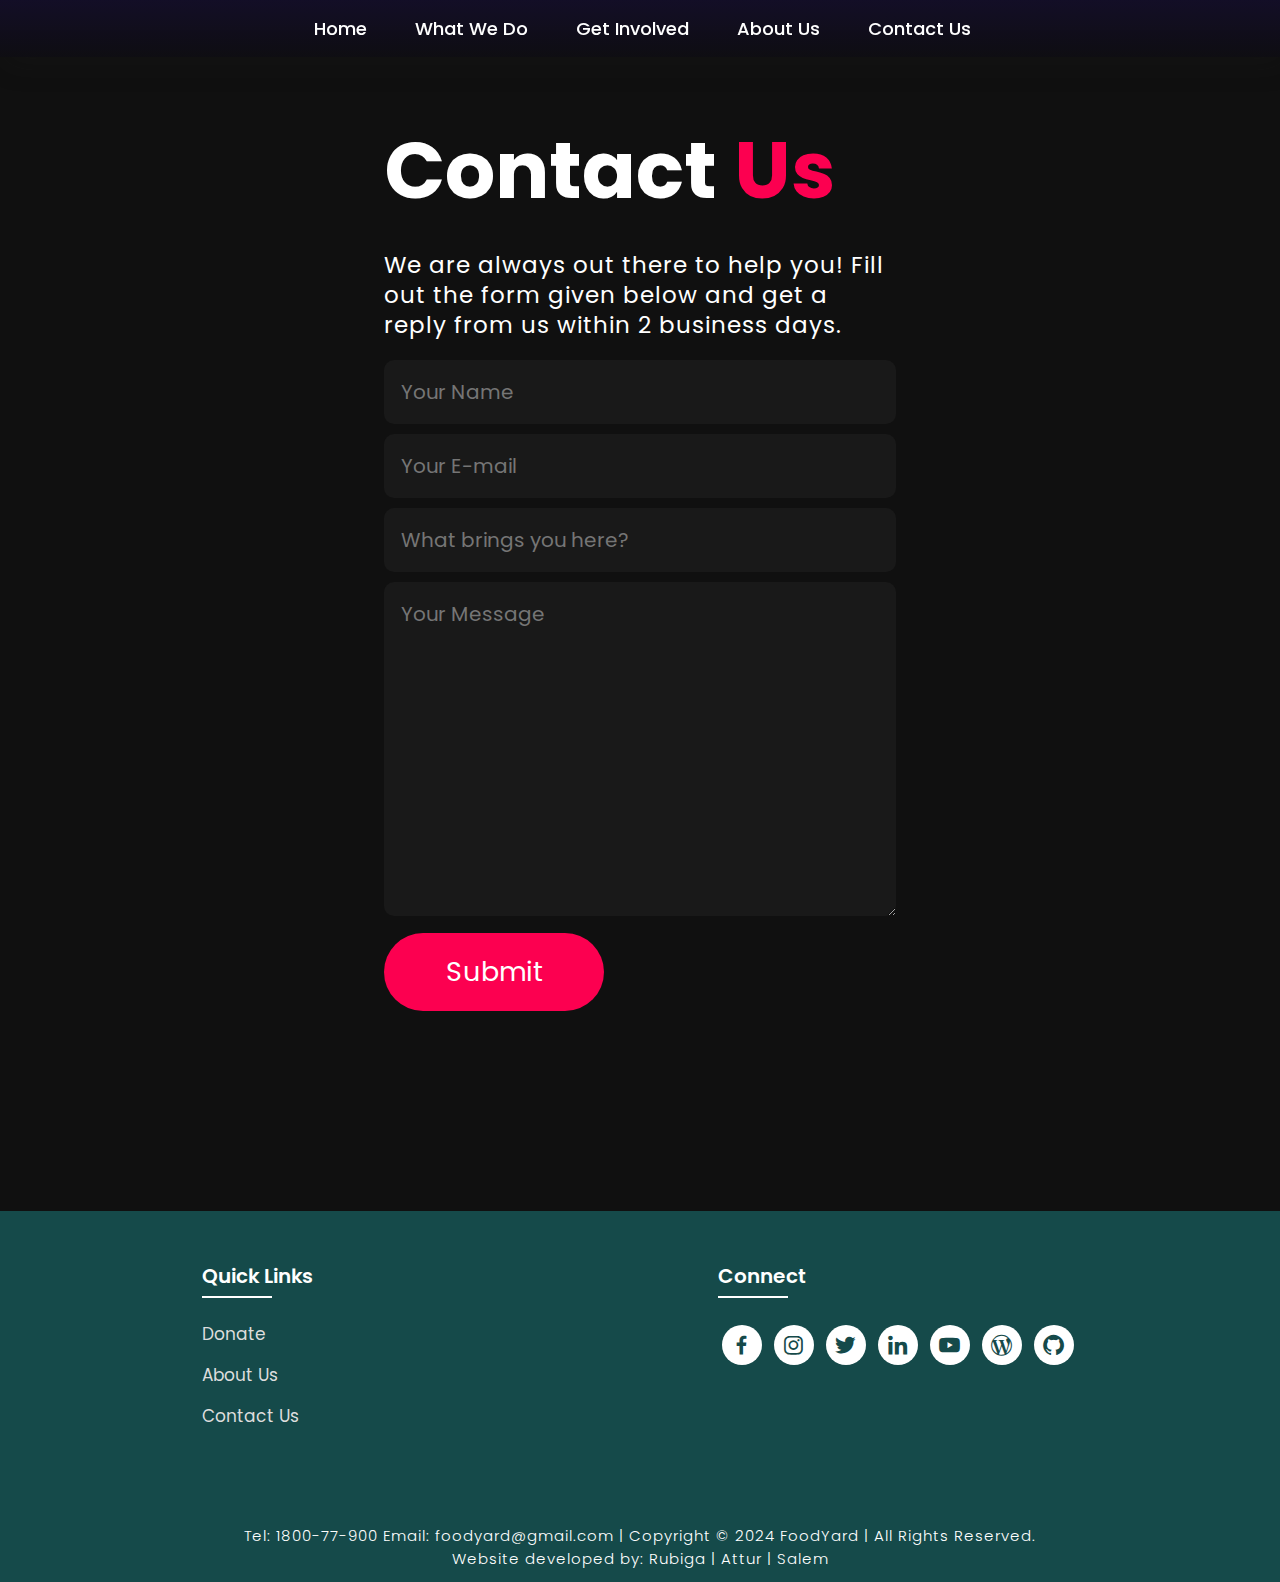
<file: contact.html>
<!DOCTYPE html>
<html lang="en">
<head>
    <meta charset="UTF-8">
    <meta http-equiv="X-UA-Compatible" content="IE=edge">
    <meta name="viewport" content="width=device-width, initial-scale=1.0">
    <title>Contact Us</title>
    <link rel="icon" href="./files/logo.png">
    <link rel="stylesheet" type="text/css" href="First.css">
    <link rel="preconnect" href="https://fonts.googleapis.com">
    <link rel="preconnect" href="https://fonts.gstatic.com" crossorigin>
    <link href="https://fonts.googleapis.com/css2?family=Paytone+One&family=Poppins:wght@100;200;300;400;500;600;700;800;900&display=swap" rel="stylesheet">   
    <link rel="stylesheet"
    href="https://unpkg.com/boxicons@latest/css/boxicons.min.css">
    
</head>

<body class="contactbody">
    <nav>
       <!--location <img src="./files/logo.png" class="logo" alt="Logo" title="FoodYard">-->
        
        <ul class="navbar">
            <li>
                <a href="./index.html">Home</a>
                <a href="./index.html#fwmanage">What We Do</a>
                <a href="./Excess.html">Get Involved</a>
                <a href="./about.html">About Us</a>
                <a href="./contact.html">Contact Us</a>
            </li>
        </ul>
    </nav>

        <section class="contact">
            <div class="contact-form">
                <h1>Contact <span>Us</span></h1>
                <p>We are always out there to help you! Fill out the form given below and get a reply from us within 2 business days.</p>
            <form action="">
                <input type="text" name="myname" placeholder="Your Name" required>
                <input type="email" name="email" placeholder="Your E-mail" required>
                <input type="text" name="subject" placeholder="What brings you here?" required>
                <textarea name="message" cols="30" rows="10" placeholder="Your Message" required></textarea>
                <input type="submit" value="Submit" class="submit-btn">
            </form>
            </div>
            
        </section>

<!-- Footer -->

<section class="footer">
    <div class="foot">
        <div class="footer-content">
            
            <div class="footlinks">
                <h4>Quick Links</h4>
                <ul>
                    <li><a href="./Excess.html">Donate</a></li>
                    <li><a href="./about.html">About Us</a></li>
                    <li><a href="./contact.html">Contact Us</a></li>
                </ul>
            </div>

            <div class="footlinks">
                <h4>Connect</h4>
                <div class="social">
                    <a href="" target="_blank"><i class='bx bxl-facebook'></i></a>
                    <a href="" target="_blank"><i class='bx bxl-instagram' ></i></a>
                    <a href="" target="_blank"><i class='bx bxl-twitter' ></i></a>
                    <a href="" target="_blank"><i class='bx bxl-linkedin' ></i></a>
                    <a href="" target="_blank"><i class='bx bxl-youtube' ></i></a>
                    <a href="" target="_blank"><i class='bx bxl-wordpress' ></i></a>
                    <a href="" target="_blank"><i class='bx bxl-github'></i></a>
                </div>
            </div>
            
        </div>
    </div>

    <div class="end">
        <p>Tel: 1800-77-900 Email: foodyard@gmail.com | Copyright © 2024  FoodYard | All Rights Reserved. <br>Website developed by: Rubiga | Attur | Salem</p>
    </div>
</section>

</body>
</html>
</file>
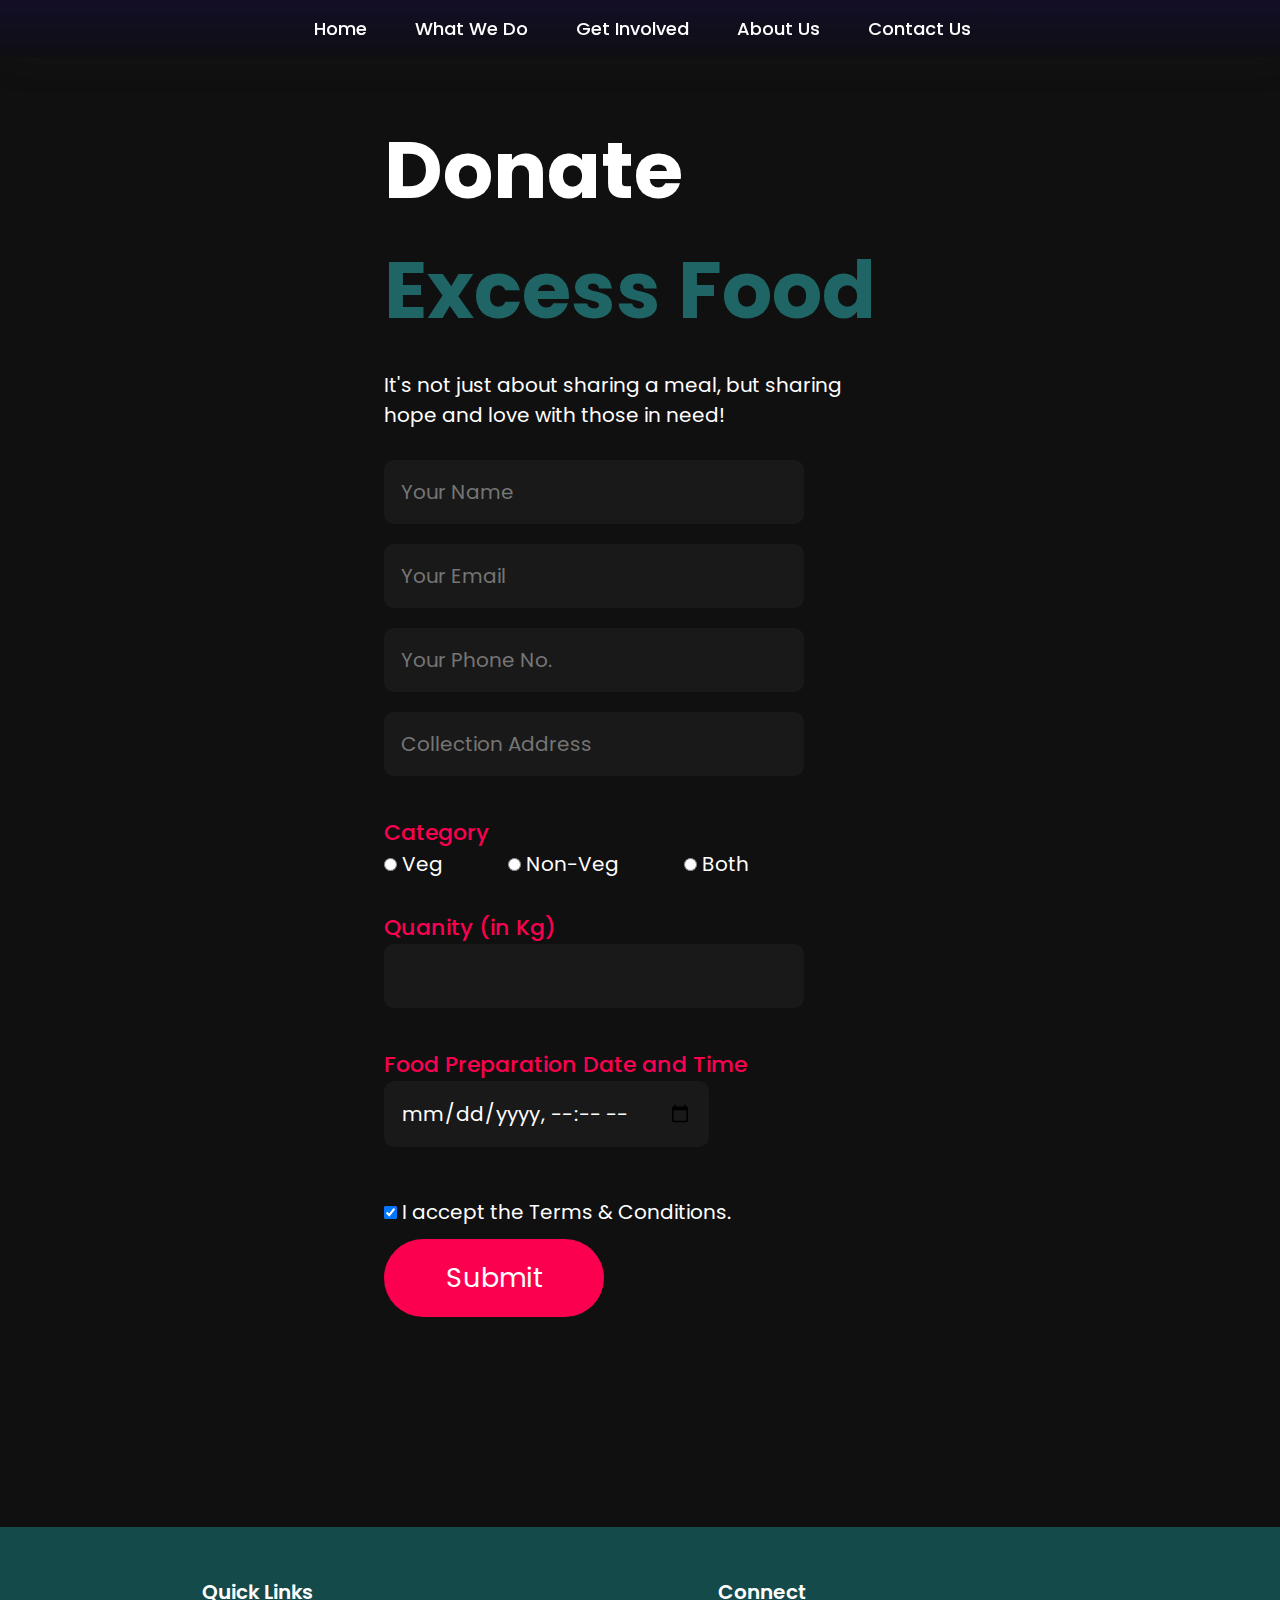
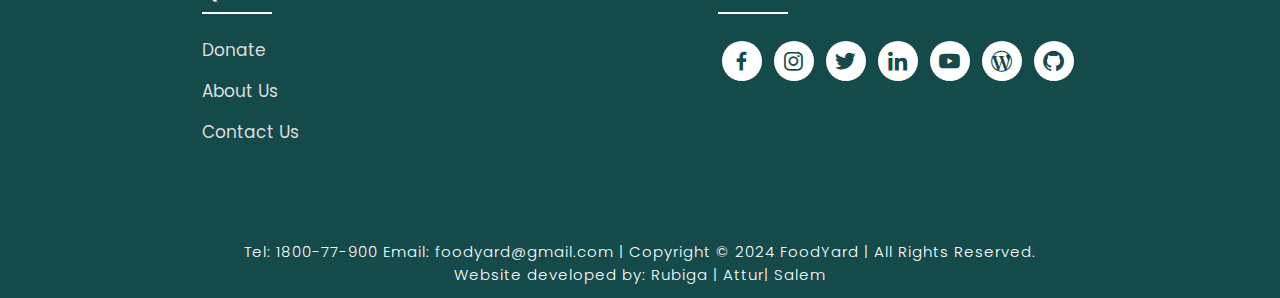
<file: Excess.html>
<!DOCTYPE html>
<html lang="en">
<head>
    <meta charset="UTF-8">
    <meta http-equiv="X-UA-Compatible" content="IE=edge">
    <meta name="viewport" content="width=device-width, initial-scale=1.0">
    <title>Donate Excess Food</title>
    <link rel="icon" href="./files/logo.png">
    <link rel="stylesheet" type="text/css" href="First.css">
    <link rel="preconnect" href="https://fonts.googleapis.com">
    <link rel="preconnect" href="https://fonts.gstatic.com" crossorigin>
    <link href="https://fonts.googleapis.com/css2?family=Paytone+One&family=Poppins:wght@100;200;300;400;500;
    600;700;800;900&display=swap" rel="stylesheet">
    <link rel="stylesheet"
    href="https://unpkg.com/boxicons@latest/css/boxicons.min.css">
</head>


<body class="register-body">

    <nav>
       <!--location.. <img src="./files/logo.png" class="logo" alt="Logo" title="FoodYard">-->
        <ul class="navbar">
            <li>
                <a href="./index.html">Home</a>
                <a href="./index.html#fwmanage">What We Do</a>
                <a href="./Excess.html">Get Involved</a>
                <a href="./about.html">About Us</a>
                <a href="./contact.html">Contact Us</a>
            </li>
        </ul>
    </nav>

    <section class="registration">
        <div class="register-form">
            <h1>Donate <span> Excess Food</span></h1>
            <p>It's not just about sharing a meal, but sharing hope and love with those in need!</p> <br>
            <form action="login.php" method="post"onsubmit="return validateform()">

            <input type="text" name="myname1" placeholder="Your Name" id="name" required>
            <input type="email" name="myemail" placeholder="Your Email" id="" required >
            <input type="tel" name="myphone" placeholder="Your Phone No." id="phonenum" required>
            <input type="text" name="myadd" placeholder="Collection Address" id="" required>
            <h4>Category</h4>
            <input type="radio" name="myfood" id="" required> Veg &nbsp; &nbsp; &nbsp; &nbsp; &nbsp; &nbsp; 
            <input type="radio" name="myfood" id=""> Non-Veg &nbsp; &nbsp; &nbsp; &nbsp; &nbsp; &nbsp; 
            <input type="radio" name="myfood" id=""> Both 
            <h4>Quanity (in Kg)</h4>
            <input type="number" name="quantity" id="">
            <h4>Food Preparation Date and Time</h4>
            <input type="datetime-local" name="fooddate" id="" required> <br> <br>
            <input type="checkbox" name="t&c" id="" checked required> I accept the Terms & Conditions.
            <br>
            <input type="submit" value="Submit" class="submitbtn">

        </form>
        </div>
    </section>

<!-- Footer -->

<section class="footer">
    <div class="foot">
        <div class="footer-content">
            
            <div class="footlinks">
                <h4>Quick Links</h4>
                <ul>
                    <li><a href="./Excess.html">Donate</a></li>
                    <li><a href="./about.html">About Us</a></li>
                    <li><a href="./contact.html">Contact Us</a></li>
                </ul>
            </div>

            <div class="footlinks">
                <h4>Connect</h4>
                <div class="social">
                    <a href="" target="_blank"><i class='bx bxl-facebook'></i></a>
                    <a href="" target="_blank"><i class='bx bxl-instagram' ></i></a>
                    <a href="" target="_blank"><i class='bx bxl-twitter' ></i></a>
                    <a href="" target="_blank"><i class='bx bxl-linkedin' ></i></a>
                    <a href="" target="_blank"><i class='bx bxl-youtube' ></i></a>
                    <a href="" target="_blank"><i class='bx bxl-wordpress' ></i></a>
                    <a href="" target="_blank"><i class='bx bxl-github'></i></a>
                </div>
            </div>
            
        </div>
    </div>

    <div class="end">
        <p>Tel: 1800-77-900 Email: foodyard@gmail.com | Copyright © 2024 FoodYard | All Rights Reserved. 
            <br>Website developed by: Rubiga | Attur| Salem</p>
    </div>
</section>

<!-- Javascript -->
<script>
    function validateform(){ 
        var tel=document.getElementById("phonenum").value;  

        if(tel.length<10){  
            alert("Phone number must be of atleast 10 digits!");  
            return false;  
        } else if(isNaN(tel)){
            alert("Phone number should not include character!");
            return false;
        } else if (quantity <= 0) {
                alert("Quantity must be a positive number!");
                return false;
            } else if (!myfood) {
                alert("Please select a food category!");
                return false;
        }
        return true;
}  
</script>

</body>
</html>
</file>
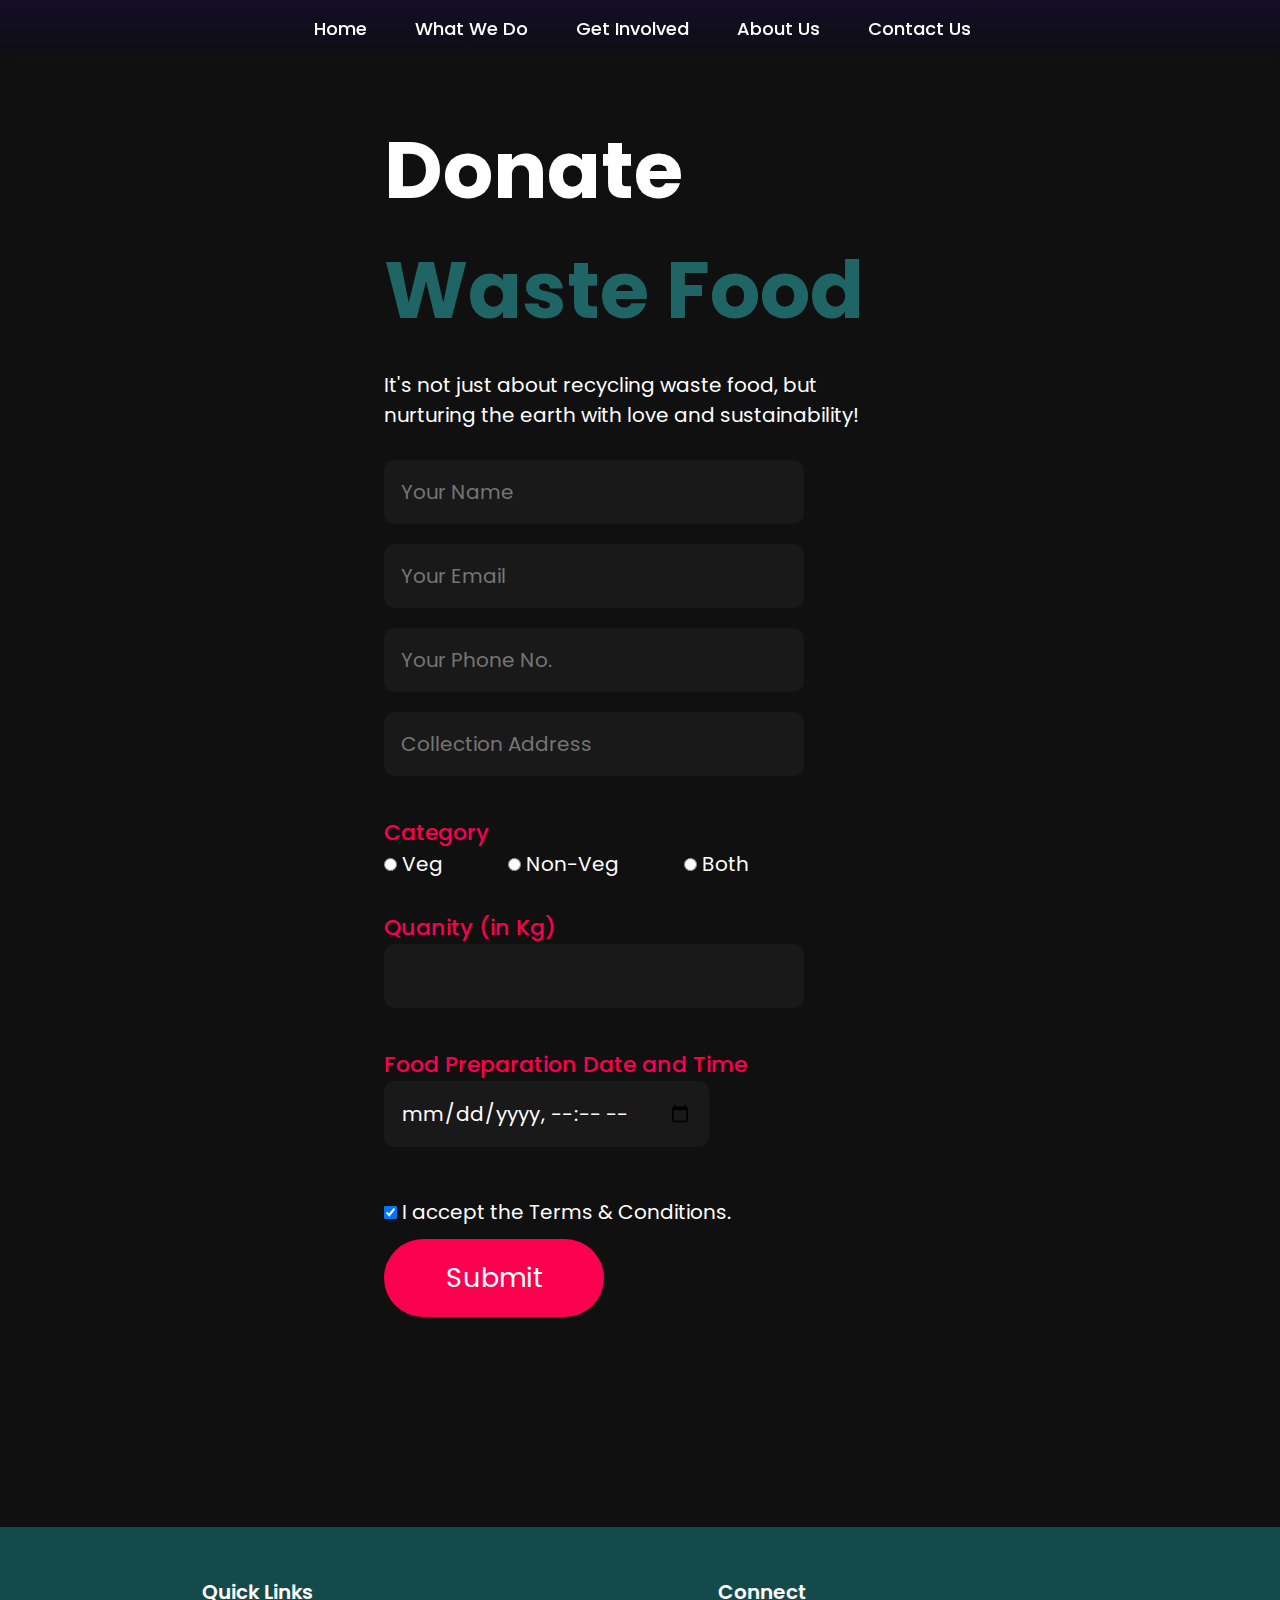
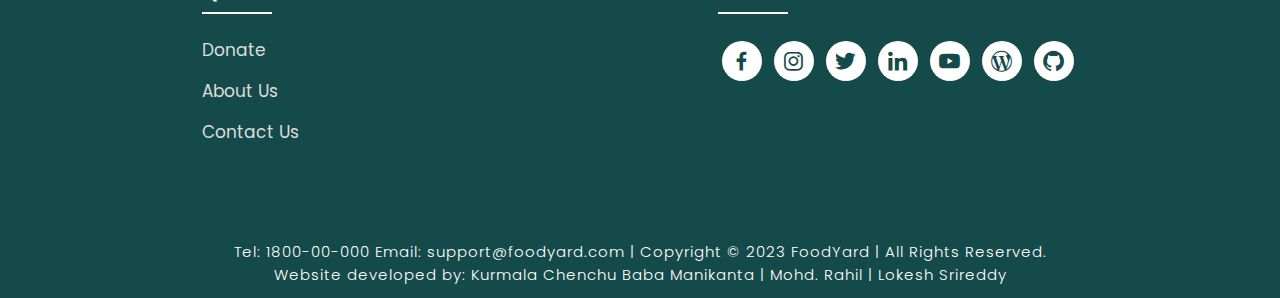
<file: Waste.html>
<!DOCTYPE html>
<html lang="en">
<head>
    <meta charset="UTF-8">
    <meta http-equiv="X-UA-Compatible" content="IE=edge">
    <meta name="viewport" content="width=device-width, initial-scale=1.0">
    <title>Donate Excess Food</title>
    <link rel="icon" href="./files/logo.png">
    <link rel="stylesheet" type="text/css" href="First.css">
    <link rel="preconnect" href="https://fonts.googleapis.com">
    <link rel="preconnect" href="https://fonts.gstatic.com" crossorigin>
    <link href="https://fonts.googleapis.com/css2?family=Paytone+One&family=Poppins:wght@100;200;300;400;500;600;700;
    800;900&display=swap" rel="stylesheet">
    <link rel="stylesheet"
    href="https://unpkg.com/boxicons@latest/css/boxicons.min.css">
</head>
<body class="register-body">

    <nav>
        <!--location...<img src="./files/logo.png" class="logo" alt="Logo" title="FoodYard">-->
        
        <ul class="navbar">
            <li>
                <a href="./index.html">Home</a>
                <a href="./index.html#fwmanage">What We Do</a>
                <a href="./register.html">Get Involved</a>
                <a href="./about.html">About Us</a>
                <a href="./contact.html">Contact Us</a>
            </li>
        </ul>
    </nav>

    <section class="registration">
        <div class="register-form">
            <h1>Donate <span>Waste Food</span></h1>
            <p>It's not just about recycling waste food, but nurturing the earth with love and sustainability!</p> <br>
            <form action="login2.php" method="post" onsubmit="return validateform()">

            <input type="text" name="myname1" placeholder="Your Name" id="name" required>
            <input type="email" name="myemail" placeholder="Your Email" id="" required>
            <input type="tel" name="myphone" placeholder="Your Phone No." id="phonenum" required>
            <input type="text" name="myadd" placeholder="Collection Address" id="" required>
            <h4>Category</h4>
            <input type="radio" name="myfood" id="" required> Veg &nbsp; &nbsp; &nbsp; &nbsp; &nbsp; &nbsp; 
            <input type="radio" name="myfood" id=""> Non-Veg &nbsp; &nbsp; &nbsp; &nbsp; &nbsp; &nbsp; 
            <input type="radio" name="myfood" id=""> Both 
            <h4>Quanity (in Kg)</h4>
            <input type="number" name="quantity" id="">
            <h4>Food Preparation Date and Time</h4>
            <input type="datetime-local" name="fooddate" id="" required> <br> <br>
            <input type="checkbox" name="t&c" id="" checked required> I accept the Terms & Conditions.
            <br>
            <input type="submit" value="Submit" class="submitbtn">

        </form>
        </div>
    </section>

<!-- Footer -->

<section class="footer">
    <div class="foot">
        <div class="footer-content">
            
            <div class="footlinks">
                <h4>Quick Links</h4>
                <ul>
                    <li><a href="./register.html">Donate</a></li>
                    <li><a href="./about.html">About Us</a></li>
                    <li><a href="./contact.html">Contact Us</a></li>
                </ul>
            </div>

            <div class="footlinks">
                <h4>Connect</h4>
                <div class="social">
                    <a href="" target="_blank"><i class='bx bxl-facebook'></i></a>
                    <a href="" target="_blank"><i class='bx bxl-instagram' ></i></a>
                    <a href="" target="_blank"><i class='bx bxl-twitter' ></i></a>
                    <a href="" target="_blank"><i class='bx bxl-linkedin' ></i></a>
                    <a href="" target="_blank"><i class='bx bxl-youtube' ></i></a>
                    <a href="" target="_blank"><i class='bx bxl-wordpress' ></i></a>
                    <a href="" target="_blank"><i class='bx bxl-github'></i></a>
                </div>
            </div>
            
        </div>
    </div>

    <div class="end">
        <p>Tel: 1800-00-000 Email: support@foodyard.com | Copyright © 2023 FoodYard | All Rights Reserved. 
            <br>Website developed by: Kurmala Chenchu Baba Manikanta | Mohd. Rahil | Lokesh Srireddy</p>
    </div>
</section>

<!-- Javascript -->
<script>
    function validateform(){ 
        var tel=document.getElementById("phonenum").value;  

        if(tel.length<10){  
            alert("Phone number must be of atleast 10 digits!");  
            return false;  
        } else if(isNaN(tel)){
            alert("Phone number should not include character!");
            return false;
        }
        return true;
}  
</script>

</body>
</html>
</file>
<file: First.css>
*{
    padding:0;
    margin:0;
    box-sizing:border-box;
    font-family:'Poppins',sans-serif;
    text-decoration: none;
    list-style: none;
    scroll-behavior: smooth;
}

/* Home page */

.banner{
    width:100%;
    height: 100vh;
    overflow: hidden;
    display: flex;
    justify-content: center;
    align-items: center;
}

.banner img{
    position: absolute;
    top: 0;
    left: 0;
    object-fit: cover;
    width: 100%;
    height: 100%;
    pointer-events: none;
}

.content{
    position: relative;
    z-index: 1;
    width: 100%;
    height: 100vh;
    background-image: linear-gradient(rgba(1, 0, 5, 0.6),rgba(4, 1, 17, 0.6));



}

nav{
    width: 100%;
    position:fixed;
    backdrop-filter: blur(10px);
    background-image: linear-gradient(rgba(34, 9, 133, 0.2),rgba(11, 8, 24, 0.3));
    box-shadow: 5px 5px 30px rgba(31, 30, 30, 0.219);
    display: flex;
    align-items: center;
    justify-content: space-around;
}

nav .logo{
    width: 50px;
    height: 50px;
    margin-left: 8%;
}

nav ul li{
    list-style: none;
    display: inline-block;
    margin-left: 40px;
}

.navbar{
    display: flex;
    margin-right: 4vh;
    padding: 15px;
}

.navbar a{
    color: white;
    font-size: 18px;
    padding: 10px 22px;
    border-radius: 4px;
    font-weight: 500;   
    text-decoration: none;
    transition: ease 0.40s;
}

.navbar a:hover,.navbar a.active{

    color: black;
    background: white;
    box-shadow: 5px 10px 30px rgb(85 85 85 / 20%);
    border-radius: 5px;
    
}

nav ul li a{
    text-decoration: none;
    color: rgb(255, 255, 255);
    font-size: 17px;
}

.title{
    text-decoration: none;
    /* display: inline-block; */
    font-size: 4vh;
    color: rgb(255, 255, 255);
    padding: 14px 17px;
    margin-top: 32vh;
    text-align: center;
    vertical-align: center;
}

.title h1{
    font-size: 10vh;
    text-shadow: 2px black;
    transition: ease 0.3s;
}

.title h1:hover{
    color:transparent;
    -webkit-text-stroke: 1px white;
    
}

.button{
    display: inline-block;
    margin-top:5vh;
    font-size: 25px;
    padding: 10px 30px;
    color: rgb(21, 74, 74);
    /* background-color:rgb(164, 44, 44); */
    box-shadow: 5px 10px 30px rgba(0, 0, 0, 0.4);
    background-color: white;
    border-radius: 20px;
    text-decoration: none;
    transition: ease 0.30s;
    
}

.button:hover{
    transform: scale(1.1);

}


.text h2{
    font-size: 40px;
    font-weight: 650;
    margin-top: 40px;
    margin-bottom: 10px;
    line-height: 2;
    text-align: center;
}

.rowitems{
    display: flex;
    align-items: center;
    text-align: center;
    margin-top: 10px;
    margin-left: 30px ;
    margin-right: 30px;
    margin-bottom:10px ;
}

.container-box{
    display: auto;
    grid-template-rows:  auto;
    justify-content: space-between;
    border-radius: 5px;
    padding: 50px 10px;
    transition: all 0.7s ease 0s;
}


.container-box h4{

    font-size: 20px;
    margin-bottom: 5px;
    font-weight: 500;
}
.container-box h4 span{
    color: #fc0050;
    font-weight:600;
}
.container-box img{
    width: auto;
    height: 400px;
    padding: 20px;
}


.container-box:hover{
    transform: translateY(2px);
    box-shadow: 5px 20px 50px rgba(78, 78, 78, 0.1);
    border: 1px solid transparent;
    border-radius: 0px;
}



.fwm-title{
    text-align: center;
}

.fwm-title h2{
    font-size: 40px;
    font-weight: 650;
    padding-top: 75px;
    padding-bottom: 10px;
    line-height: 2;
}

.fwm-content{
    display: flex;
    justify-content: space-around;
    flex-wrap: wrap;
}

.image{
    position: relative;
    transition: all 0.3s cubic-bezier(0.445,0.05,0.55,0.95);
    cursor: pointer;
    filter: brightness(95%);
}

.image img{
    width: 100%;
    height: 500px;
    border-radius: 30px;
}

.image h3{
    color: white;
    position: absolute;
    font-size: 30px;
    font-weight: 600;
    text-align: center;
    top: 10px;
    right: 20px;
}

.dest-content{
    display: flex;
    flex-wrap: wrap;
    justify-content: space-between;
    align-items: center;
    padding-top: 15px;
    margin-bottom: 50px;
}

.location h4{
    font-size: 25px;
    letter-spacing: 1px;
    font-weight: 600;
    margin-bottom: 2px;
}

.pac-details li{
    font-size: 19px;
    color: #4c4c4c;
    margin-left: 15px;
    margin-bottom: 2px;
    list-style-type: disc;
}

.image:hover{
    filter: brightness(120%);
    transform: scale(1.03);
}





/* Newsletter */

.newsletter{
    display: flex;
    flex-wrap: wrap;
    align-items: center;
    justify-content: space-around;
}

.newstext h2{
    margin-top: 100px;
    font-size: 38px;
}

.newstext p{
    font-size: 20px;
    color: #4c4c4c;
}

.newsletter form{
    margin-top: 100px;
    width: 100%;
    position: relative;
}

.newsletter form input:first-child{
    display: inline-block;
    /* width: 300px; */
    font-size: 17px;
    outline: none;
    border: none;
    border-radius: 20px;
    padding: 20px 150px 20px 30px;
    box-shadow: 5px 10px 30px rgb(85 85 85 / 20%);
}

.newsletter form input:last-child{
    display: inline-block;
    position: absolute;
    outline: none;
    border: 2px solid transparent;
    border-radius: 20px;
    color: white;
    background-color: rgb(21, 74, 74);
    padding: 14px 30px;
    cursor: pointer;
    font-size: 17px;
    font-weight: 450;
    top: 6px;
    right: 6px;
    transition: ease 0.30s;
}

.newsletter form input:last-child:hover{
    border: 2px solid rgb(21, 74, 74);
    background-color: white;
    color: rgb(21, 74, 74);
}


/* Footer */

.footer{
    margin-top: 80px;
    background-color: rgb(21, 74, 74);
}

.foot{
    padding: 20px 0;
}

.footer-content{
    display: flex;
    flex-wrap: wrap;
    justify-content: space-around;
    
}

.footlinks h4{
    margin-top: 30px;
    font-size: 20px;
    font-weight: 600;
    color: white;
    margin-bottom: 30px;
    position: relative;
}


.footlinks h4::before{
    content: "";
    position: absolute;
    height: 2px;
    width: 70px;
    left: 0;
    bottom: -7px;
    background: white;
}

.footlinks ul li{
    margin-bottom: 15px;
}

.footlinks ul li a{
    font-size: 17px;
    color: #dddddd;
    display: block;
    transition: ease 0.30s;
}

.footlinks ul li a:hover{
    transform: translate(6px);
    color: white;
}

.social a{
    font-size: 25px;
    margin: 4px;
    height: 40px;
    width: 40px;
    color: rgb(21, 74, 74);
    background-color: white;
    display: inline-flex;
    justify-content: center;
    align-items: center;
    border-radius: 20px;
    transition: ease 0.30s;
}

.social a:hover{
    transform: scale(1.2);
}

.end{
    text-align: center;
    padding-top: 60px;
    padding-bottom: 12px;
}

.end p{
    font-size: 15px;
    color: white;
    letter-spacing: 1px;
    font-weight: 300;
}

/* About Us */

.aboutbody{
    background-color: #191919;
}

.about{
    width: 100%;
    padding: 78px 0px;
}

.about img{
    height: auto;
    width: 400px;
}

.abt-text{
    width: 500px;
}

.abt-text h1{
    font-size: 70px;
    color: white;
    margin-bottom: 20px;
    letter-spacing: 1px;
}

.abt-text h1 span{
    color: #fc0050;
    letter-spacing: 1px;
}

.abt-text p{
    color: white;
    font-size: 24px;
    margin-bottom: 45px;
    line-height: 30px;
    letter-spacing: 1px;
}

.main{
    width: 1130px;
    max-width: 95%;
    margin: 0 auto;
    display: flex;
    align-items: center;
    justify-content: space-around;
}

.connectbtn{
    display: inline-block;
    background-color: #fc0050;
    font-size: 18px;
    color: white;
    font-weight: bold;
    padding: 13px 30px;
    border-radius: 30px;
    transition: ease 0.4s;
    border: 2px solid transparent;
    letter-spacing: 1px;
}

.connectbtn:hover{
    background-color: transparent;
    border: 2px solid #fc0050;
    transform: scale(1.1);
}

.connect-section{
    margin-top: 26px;
}


.social-icons a{
    height: 40px;
    width: 40px;
    margin: 4px;
    font-size: 30px;
    color: #101010;
    background-color: white;
    border-radius: 20px;
    display: inline-flex;
    justify-content: center;
    align-items: center;
    transition: ease 0.30s;
}

.social-icons a:hover{
    transform: scale(1.2);
}

/* Contact Us */

.contactbody{
    background-color: #101010;
    background-repeat: no-repeat;
    background-size: cover;
    
}

.contact{
    padding: 110px 30%;
    height: 100%;
    min-height: 100vh;
}

.contact-form h1{
    font-size: 80px;
    color: white;
    margin-bottom: 20px;
}

.contact-form h1 span{
    color:#fc0050;
}

.contact-form p{
    color: white;
    line-height: 30px;
    letter-spacing: 1px;
    font-size: 23px;
    margin-bottom: 20px;
}


.contact-form form input,form textarea{
    width: 100%;
    padding: 17px;
    border: none;
    outline: none;
    background-color: #191919;
    font-size: 20px;
    color: white;
    margin-bottom: 10px;
    border-radius: 10px;
}

.contact-form form .submit-btn{
    display: inline-block;
    background-color: #fc0050;
    font-size: 27px;
    font-weight: 600px;
    border: 2px solid transparent;
    border-radius: 40px;
    width: 220px;
    cursor: pointer;
    transition: ease 0.30s;

}

.contact-form form .submit-btn:hover{
    border: 2px solid #fc0050;
    background-color: transparent;
    transform: scale(1.1);

}

/* Donation Register Form */

.register-body{
    background-color: #101010;
    background-repeat: no-repeat;
    background-size: cover;

}

.registration{
    padding: 110px 30%;
    height: 100%;
    min-height: 100vh;
}

.register-form h1{
    font-size: 80px;
    color: white;
    margin-bottom: 20px;
}
.register-form h1 span{
    color: rgb(32, 101, 101);
}

.register-form{
    color: white;
    font-size: 20px;
}

.register-form form input{
    color: white;
    padding: 17px;
    background-color: #191919;
    font-size: 20px;
    outline: none;
    border: none;
    border-radius: 10px;
    margin-bottom: 20px;
    
}
.register-form h4{
    font-size: 22px;
    font-weight: 500;
    margin-top: 20px;
    color: #fc0050;
}


.register-form form .submitbtn{
    display: inline-block;
    background-color: #fc0050;
    font-size: 27px;
    font-weight: 600px;
    border: 2px solid transparent;
    border-radius: 60px;
    width: 220px;
    cursor: pointer;
    transition: ease 0.30s;
}

.register-form form .submitbtn:hover{
    border: 2px solid #fc0050;
    background-color: transparent;
    transform: scale(1.1);
}
</file>
